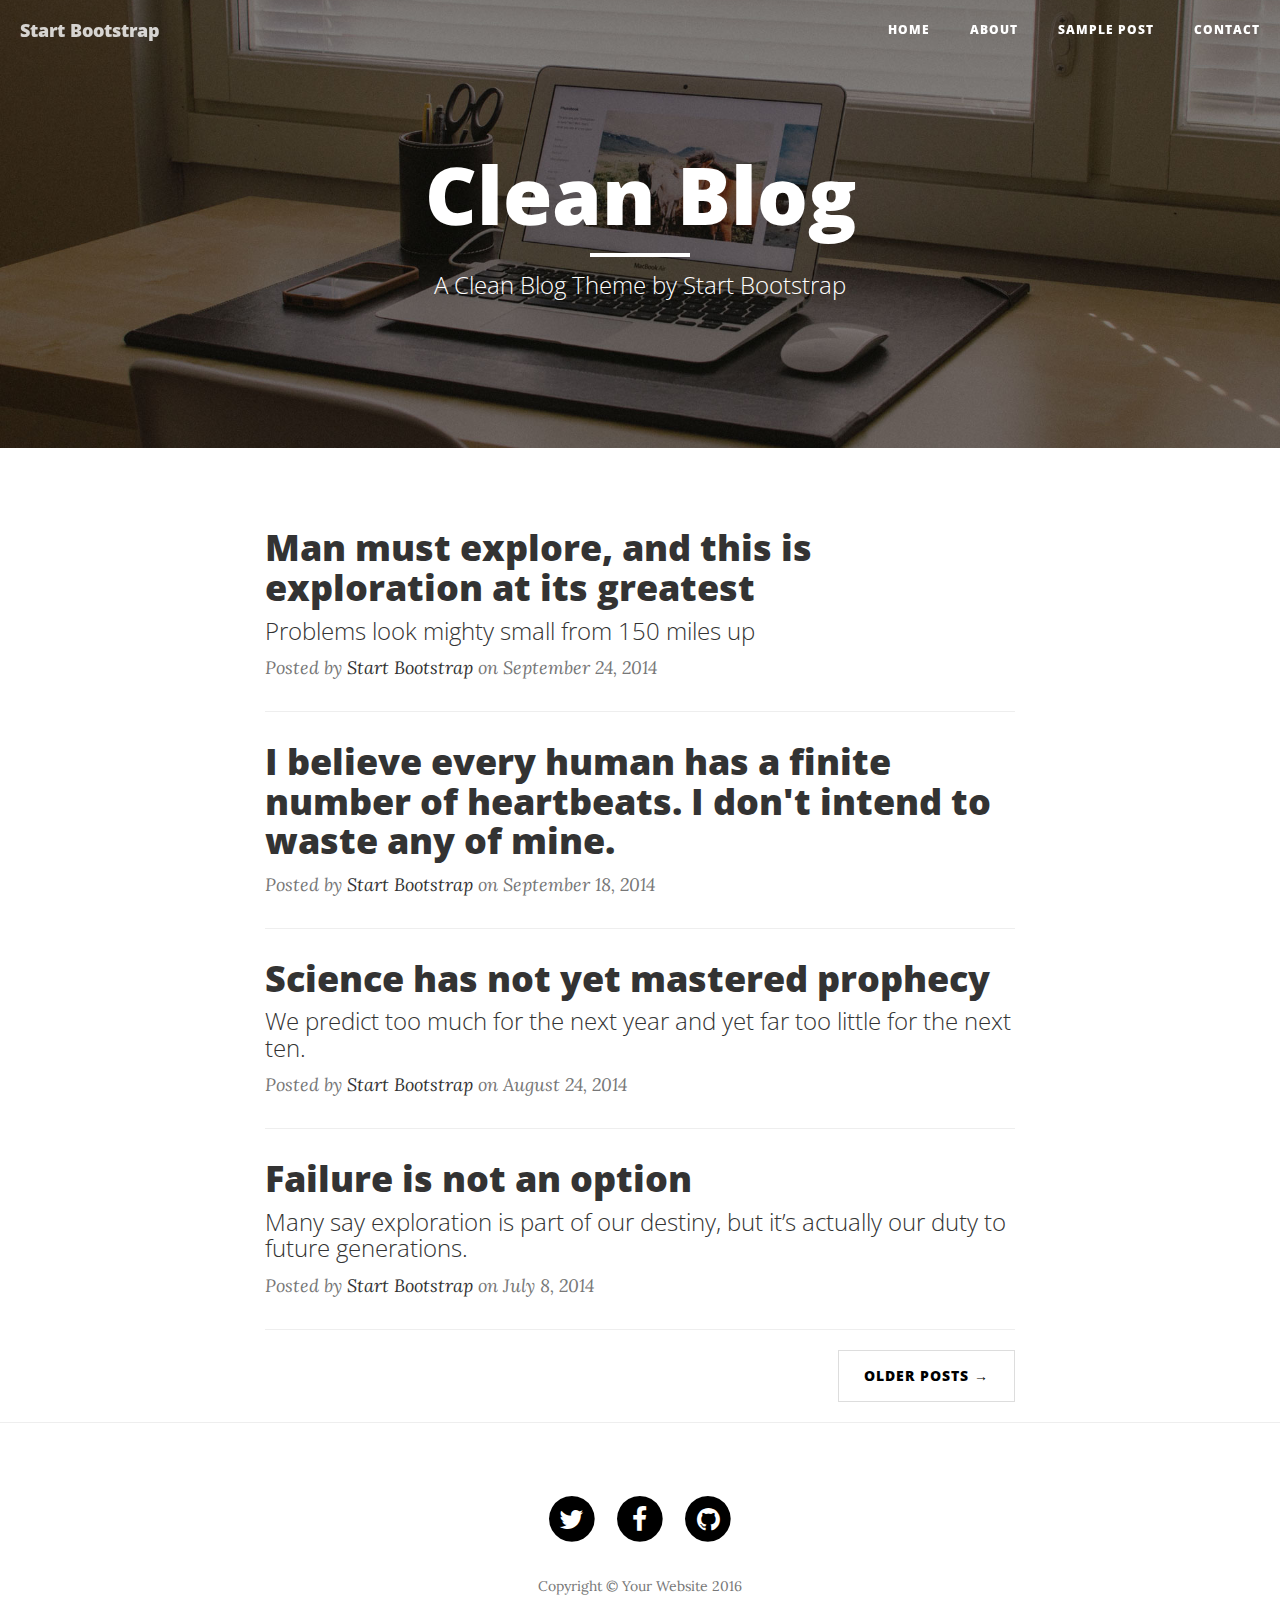
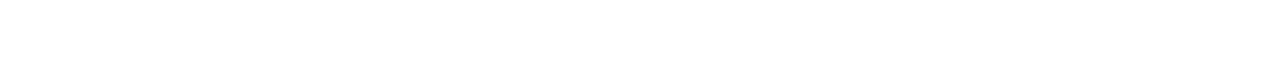
<file: blogg/index.html>
<!DOCTYPE html>
<html lang="en">

<head>

    <meta charset="utf-8">
    <meta http-equiv="X-UA-Compatible" content="IE=edge">
    <meta name="viewport" content="width=device-width, initial-scale=1">
    <meta name="description" content="">
    <meta name="author" content="">

    <title>Clean Blog</title>

    <!-- Bootstrap Core CSS -->
    <link href="vendor/bootstrap/css/bootstrap.min.css" rel="stylesheet">

    <!-- Theme CSS -->
    <link href="css/clean-blog.min.css" rel="stylesheet">

    <!-- Custom Fonts -->
    <link href="vendor/font-awesome/css/font-awesome.min.css" rel="stylesheet" type="text/css">
    <link href='http://fonts.googleapis.com/css?family=Lora:400,700,400italic,700italic' rel='stylesheet' type='text/css'>
    <link href='http://fonts.googleapis.com/css?family=Open+Sans:300italic,400italic,600italic,700italic,800italic,400,300,600,700,800' rel='stylesheet' type='text/css'>

    <!-- HTML5 Shim and Respond.js IE8 support of HTML5 elements and media queries -->
    <!-- WARNING: Respond.js doesn't work if you view the page via file:// -->
    <!--[if lt IE 9]>
        <script src="https://oss.maxcdn.com/libs/html5shiv/3.7.0/html5shiv.js"></script>
        <script src="https://oss.maxcdn.com/libs/respond.js/1.4.2/respond.min.js"></script>
    <![endif]-->

</head>

<body>

    <!-- Navigation -->
    <nav class="navbar navbar-default navbar-custom navbar-fixed-top">
        <div class="container-fluid">
            <!-- Brand and toggle get grouped for better mobile display -->
            <div class="navbar-header page-scroll">
                <button type="button" class="navbar-toggle" data-toggle="collapse" data-target="#bs-example-navbar-collapse-1">
                    <span class="sr-only">Toggle navigation</span>
                    Menu <i class="fa fa-bars"></i>
                </button>
                <a class="navbar-brand" href="index.html">Start Bootstrap</a>
            </div>

            <!-- Collect the nav links, forms, and other content for toggling -->
            <div class="collapse navbar-collapse" id="bs-example-navbar-collapse-1">
                <ul class="nav navbar-nav navbar-right">
                    <li>
                        <a href="index.html">Home</a>
                    </li>
                    <li>
                        <a href="about.html">About</a>
                    </li>
                    <li>
                        <a href="post.html">Sample Post</a>
                    </li>
                    <li>
                        <a href="contact.html">Contact</a>
                    </li>
                </ul>
            </div>
            <!-- /.navbar-collapse -->
        </div>
        <!-- /.container -->
    </nav>

    <!-- Page Header -->
    <!-- Set your background image for this header on the line below. -->
    <header class="intro-header" style="background-image: url('img/home-bg.jpg')">
        <div class="container">
            <div class="row">
                <div class="col-lg-8 col-lg-offset-2 col-md-10 col-md-offset-1">
                    <div class="site-heading">
                        <h1>Clean Blog</h1>
                        <hr class="small">
                        <span class="subheading">A Clean Blog Theme by Start Bootstrap</span>
                    </div>
                </div>
            </div>
        </div>
    </header>

    <!-- Main Content -->
    <div class="container">
        <div class="row">
            <div class="col-lg-8 col-lg-offset-2 col-md-10 col-md-offset-1">
                <div class="post-preview">
                    <a href="post.html">
                        <h2 class="post-title">
                            Man must explore, and this is exploration at its greatest
                        </h2>
                        <h3 class="post-subtitle">
                            Problems look mighty small from 150 miles up
                        </h3>
                    </a>
                    <p class="post-meta">Posted by <a href="#">Start Bootstrap</a> on September 24, 2014</p>
                </div>
                <hr>
                <div class="post-preview">
                    <a href="post.html">
                        <h2 class="post-title">
                            I believe every human has a finite number of heartbeats. I don't intend to waste any of mine.
                        </h2>
                    </a>
                    <p class="post-meta">Posted by <a href="#">Start Bootstrap</a> on September 18, 2014</p>
                </div>
                <hr>
                <div class="post-preview">
                    <a href="post.html">
                        <h2 class="post-title">
                            Science has not yet mastered prophecy
                        </h2>
                        <h3 class="post-subtitle">
                            We predict too much for the next year and yet far too little for the next ten.
                        </h3>
                    </a>
                    <p class="post-meta">Posted by <a href="#">Start Bootstrap</a> on August 24, 2014</p>
                </div>
                <hr>
                <div class="post-preview">
                    <a href="post.html">
                        <h2 class="post-title">
                            Failure is not an option
                        </h2>
                        <h3 class="post-subtitle">
                            Many say exploration is part of our destiny, but it’s actually our duty to future generations.
                        </h3>
                    </a>
                    <p class="post-meta">Posted by <a href="#">Start Bootstrap</a> on July 8, 2014</p>
                </div>
                <hr>
                <!-- Pager -->
                <ul class="pager">
                    <li class="next">
                        <a href="#">Older Posts &rarr;</a>
                    </li>
                </ul>
            </div>
        </div>
    </div>

    <hr>

    <!-- Footer -->
    <footer>
        <div class="container">
            <div class="row">
                <div class="col-lg-8 col-lg-offset-2 col-md-10 col-md-offset-1">
                    <ul class="list-inline text-center">
                        <li>
                            <a href="#">
                                <span class="fa-stack fa-lg">
                                    <i class="fa fa-circle fa-stack-2x"></i>
                                    <i class="fa fa-twitter fa-stack-1x fa-inverse"></i>
                                </span>
                            </a>
                        </li>
                        <li>
                            <a href="#">
                                <span class="fa-stack fa-lg">
                                    <i class="fa fa-circle fa-stack-2x"></i>
                                    <i class="fa fa-facebook fa-stack-1x fa-inverse"></i>
                                </span>
                            </a>
                        </li>
                        <li>
                            <a href="#">
                                <span class="fa-stack fa-lg">
                                    <i class="fa fa-circle fa-stack-2x"></i>
                                    <i class="fa fa-github fa-stack-1x fa-inverse"></i>
                                </span>
                            </a>
                        </li>
                    </ul>
                    <p class="copyright text-muted">Copyright &copy; Your Website 2016</p>
                </div>
            </div>
        </div>
    </footer>

    <!-- jQuery -->
    <script src="vendor/jquery/jquery.min.js"></script>

    <!-- Bootstrap Core JavaScript -->
    <script src="vendor/bootstrap/js/bootstrap.min.js"></script>

    <!-- Contact Form JavaScript -->
    <script src="js/jqBootstrapValidation.js"></script>
    <script src="js/contact_me.js"></script>

    <!-- Theme JavaScript -->
    <script src="js/clean-blog.min.js"></script>

</body>

</html>
</file>
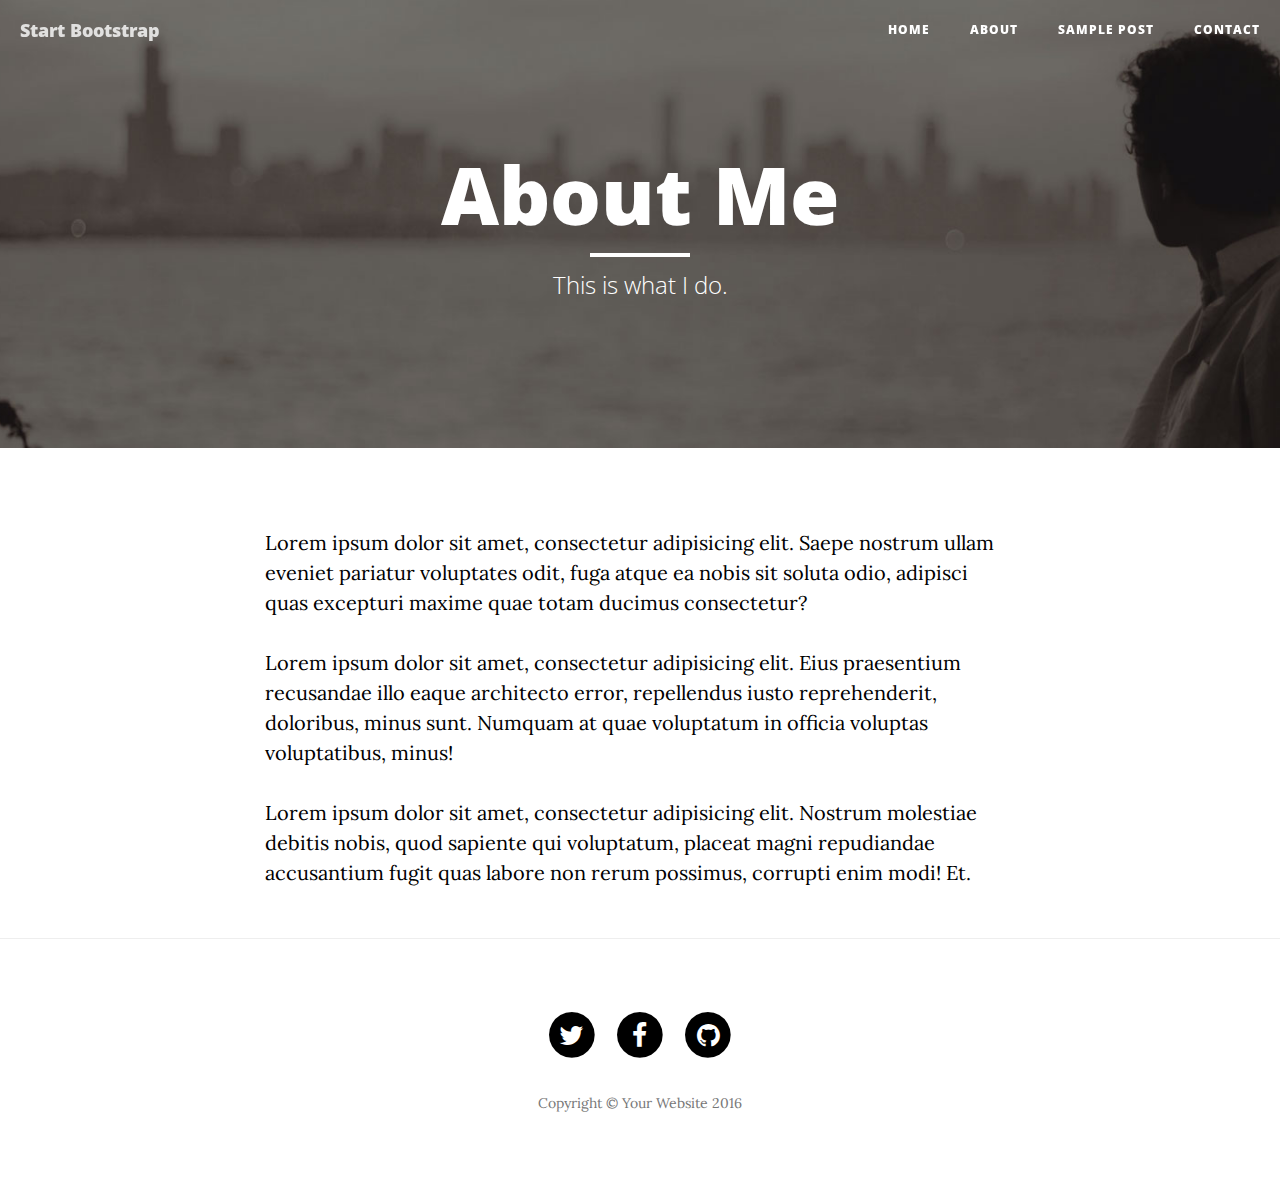
<file: blogg/about.html>
<!DOCTYPE html>
<html lang="en">

<head>

    <meta charset="utf-8">
    <meta http-equiv="X-UA-Compatible" content="IE=edge">
    <meta name="viewport" content="width=device-width, initial-scale=1">
    <meta name="description" content="">
    <meta name="author" content="">

    <title>Clean Blog - About</title>

    <!-- Bootstrap Core CSS -->
    <link href="vendor/bootstrap/css/bootstrap.min.css" rel="stylesheet">

    <!-- Theme CSS -->
    <link href="css/clean-blog.min.css" rel="stylesheet">

    <!-- Custom Fonts -->
    <link href="vendor/font-awesome/css/font-awesome.min.css" rel="stylesheet" type="text/css">
    <link href='http://fonts.googleapis.com/css?family=Lora:400,700,400italic,700italic' rel='stylesheet' type='text/css'>
    <link href='http://fonts.googleapis.com/css?family=Open+Sans:300italic,400italic,600italic,700italic,800italic,400,300,600,700,800' rel='stylesheet' type='text/css'>

    <!-- HTML5 Shim and Respond.js IE8 support of HTML5 elements and media queries -->
    <!-- WARNING: Respond.js doesn't work if you view the page via file:// -->
    <!--[if lt IE 9]>
        <script src="https://oss.maxcdn.com/libs/html5shiv/3.7.0/html5shiv.js"></script>
        <script src="https://oss.maxcdn.com/libs/respond.js/1.4.2/respond.min.js"></script>
    <![endif]-->

</head>

<body>

    <!-- Navigation -->
    <nav class="navbar navbar-default navbar-custom navbar-fixed-top">
        <div class="container-fluid">
            <!-- Brand and toggle get grouped for better mobile display -->
            <div class="navbar-header page-scroll">
                <button type="button" class="navbar-toggle" data-toggle="collapse" data-target="#bs-example-navbar-collapse-1">
                    <span class="sr-only">Toggle navigation</span>
                    Menu <i class="fa fa-bars"></i>
                </button>
                <a class="navbar-brand" href="index.html">Start Bootstrap</a>
            </div>

            <!-- Collect the nav links, forms, and other content for toggling -->
            <div class="collapse navbar-collapse" id="bs-example-navbar-collapse-1">
                <ul class="nav navbar-nav navbar-right">
                    <li>
                        <a href="index.html">Home</a>
                    </li>
                    <li>
                        <a href="about.html">About</a>
                    </li>
                    <li>
                        <a href="post.html">Sample Post</a>
                    </li>
                    <li>
                        <a href="contact.html">Contact</a>
                    </li>
                </ul>
            </div>
            <!-- /.navbar-collapse -->
        </div>
        <!-- /.container -->
    </nav>

    <!-- Page Header -->
    <!-- Set your background image for this header on the line below. -->
    <header class="intro-header" style="background-image: url('img/about-bg.jpg')">
        <div class="container">
            <div class="row">
                <div class="col-lg-8 col-lg-offset-2 col-md-10 col-md-offset-1">
                    <div class="page-heading">
                        <h1>About Me</h1>
                        <hr class="small">
                        <span class="subheading">This is what I do.</span>
                    </div>
                </div>
            </div>
        </div>
    </header>

    <!-- Main Content -->
    <div class="container">
        <div class="row">
            <div class="col-lg-8 col-lg-offset-2 col-md-10 col-md-offset-1">
                <p>Lorem ipsum dolor sit amet, consectetur adipisicing elit. Saepe nostrum ullam eveniet pariatur voluptates odit, fuga atque ea nobis sit soluta odio, adipisci quas excepturi maxime quae totam ducimus consectetur?</p>
                <p>Lorem ipsum dolor sit amet, consectetur adipisicing elit. Eius praesentium recusandae illo eaque architecto error, repellendus iusto reprehenderit, doloribus, minus sunt. Numquam at quae voluptatum in officia voluptas voluptatibus, minus!</p>
                <p>Lorem ipsum dolor sit amet, consectetur adipisicing elit. Nostrum molestiae debitis nobis, quod sapiente qui voluptatum, placeat magni repudiandae accusantium fugit quas labore non rerum possimus, corrupti enim modi! Et.</p>
            </div>
        </div>
    </div>

    <hr>

    <!-- Footer -->
    <footer>
        <div class="container">
            <div class="row">
                <div class="col-lg-8 col-lg-offset-2 col-md-10 col-md-offset-1">
                    <ul class="list-inline text-center">
                        <li>
                            <a href="#">
                                <span class="fa-stack fa-lg">
                                    <i class="fa fa-circle fa-stack-2x"></i>
                                    <i class="fa fa-twitter fa-stack-1x fa-inverse"></i>
                                </span>
                            </a>
                        </li>
                        <li>
                            <a href="#">
                                <span class="fa-stack fa-lg">
                                    <i class="fa fa-circle fa-stack-2x"></i>
                                    <i class="fa fa-facebook fa-stack-1x fa-inverse"></i>
                                </span>
                            </a>
                        </li>
                        <li>
                            <a href="#">
                                <span class="fa-stack fa-lg">
                                    <i class="fa fa-circle fa-stack-2x"></i>
                                    <i class="fa fa-github fa-stack-1x fa-inverse"></i>
                                </span>
                            </a>
                        </li>
                    </ul>
                    <p class="copyright text-muted">Copyright &copy; Your Website 2016</p>
                </div>
            </div>
        </div>
    </footer>

    <!-- jQuery -->
    <script src="vendor/jquery/jquery.min.js"></script>

    <!-- Bootstrap Core JavaScript -->
    <script src="vendor/bootstrap/js/bootstrap.min.js"></script>

    <!-- Contact Form JavaScript -->
    <script src="js/jqBootstrapValidation.js"></script>
    <script src="js/contact_me.js"></script>

    <!-- Theme JavaScript -->
    <script src="js/clean-blog.min.js"></script>

</body>

</html>
</file>
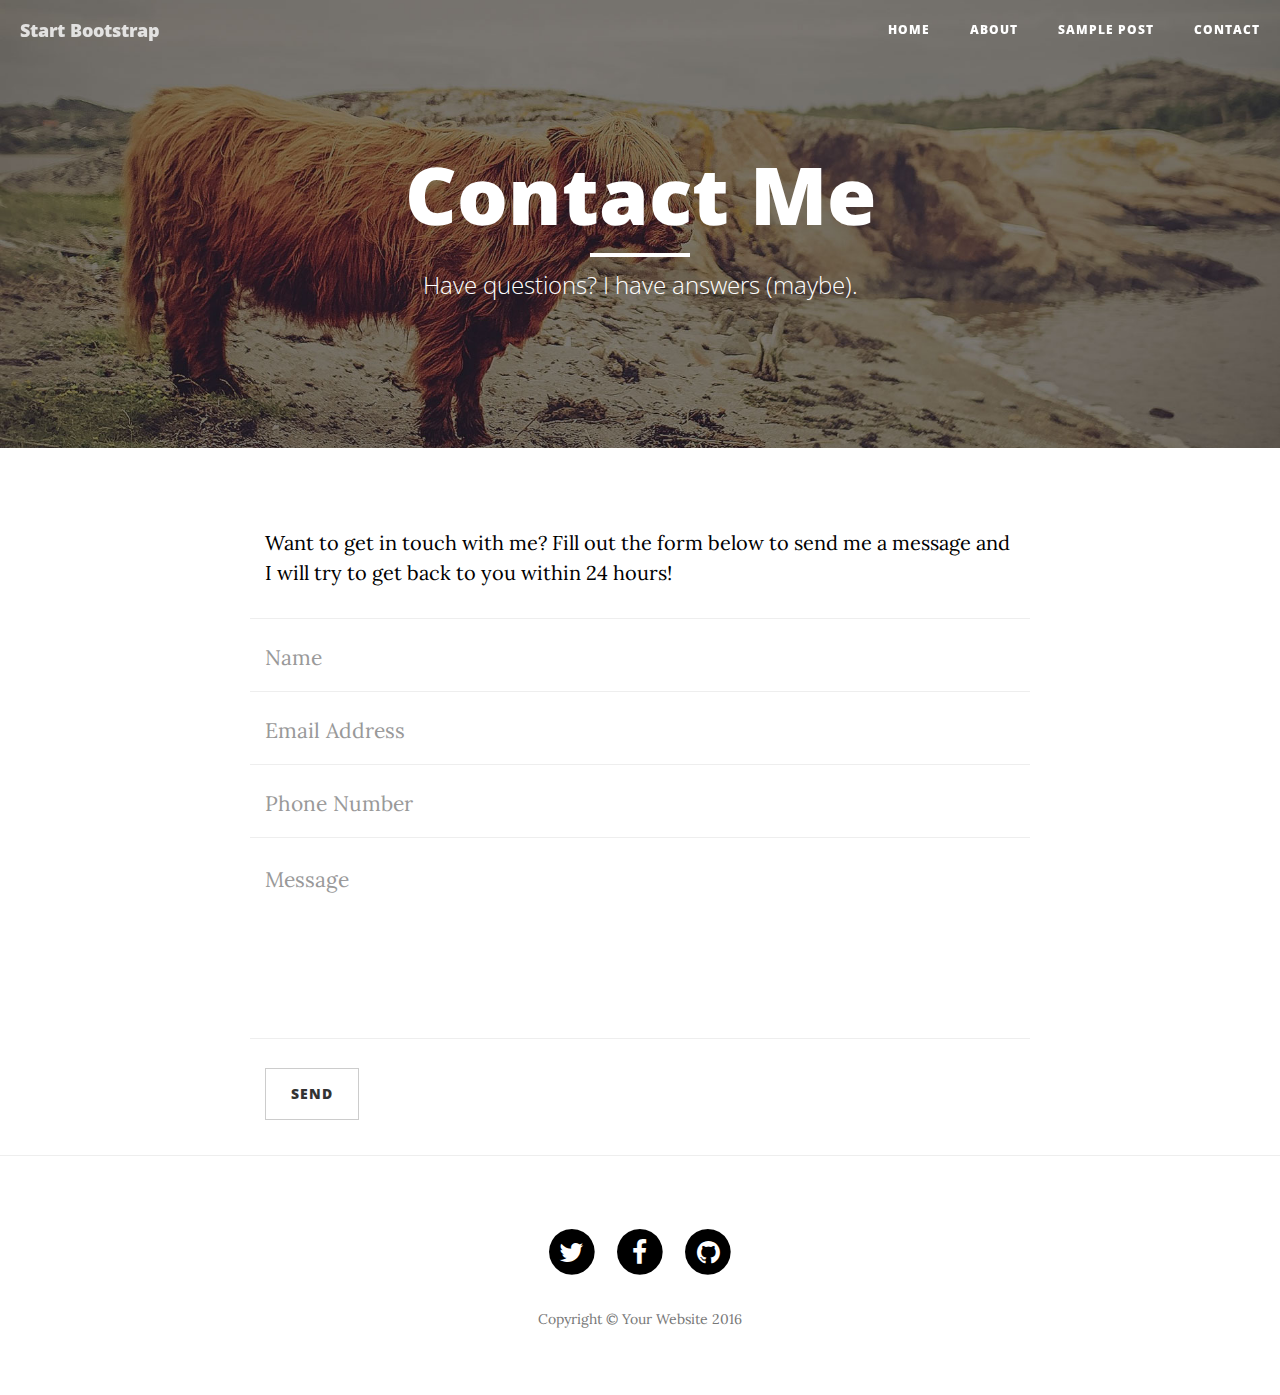
<file: blogg/contact.html>
<!DOCTYPE html>
<html lang="en">

<head>

    <meta charset="utf-8">
    <meta http-equiv="X-UA-Compatible" content="IE=edge">
    <meta name="viewport" content="width=device-width, initial-scale=1">
    <meta name="description" content="">
    <meta name="author" content="">

    <title>Clean Blog - Contact</title>

    <!-- Bootstrap Core CSS -->
    <link href="vendor/bootstrap/css/bootstrap.min.css" rel="stylesheet">

    <!-- Theme CSS -->
    <link href="css/clean-blog.min.css" rel="stylesheet">

    <!-- Custom Fonts -->
    <link href="vendor/font-awesome/css/font-awesome.min.css" rel="stylesheet" type="text/css">
    <link href='http://fonts.googleapis.com/css?family=Lora:400,700,400italic,700italic' rel='stylesheet' type='text/css'>
    <link href='http://fonts.googleapis.com/css?family=Open+Sans:300italic,400italic,600italic,700italic,800italic,400,300,600,700,800' rel='stylesheet' type='text/css'>

    <!-- HTML5 Shim and Respond.js IE8 support of HTML5 elements and media queries -->
    <!-- WARNING: Respond.js doesn't work if you view the page via file:// -->
    <!--[if lt IE 9]>
        <script src="https://oss.maxcdn.com/libs/html5shiv/3.7.0/html5shiv.js"></script>
        <script src="https://oss.maxcdn.com/libs/respond.js/1.4.2/respond.min.js"></script>
    <![endif]-->

</head>

<body>

    <!-- Navigation -->
    <nav class="navbar navbar-default navbar-custom navbar-fixed-top">
        <div class="container-fluid">
            <!-- Brand and toggle get grouped for better mobile display -->
            <div class="navbar-header page-scroll">
                <button type="button" class="navbar-toggle" data-toggle="collapse" data-target="#bs-example-navbar-collapse-1">
                    <span class="sr-only">Toggle navigation</span>
                    Menu <i class="fa fa-bars"></i>
                </button>
                <a class="navbar-brand" href="index.html">Start Bootstrap</a>
            </div>

            <!-- Collect the nav links, forms, and other content for toggling -->
            <div class="collapse navbar-collapse" id="bs-example-navbar-collapse-1">
                <ul class="nav navbar-nav navbar-right">
                    <li>
                        <a href="index.html">Home</a>
                    </li>
                    <li>
                        <a href="about.html">About</a>
                    </li>
                    <li>
                        <a href="post.html">Sample Post</a>
                    </li>
                    <li>
                        <a href="contact.html">Contact</a>
                    </li>
                </ul>
            </div>
            <!-- /.navbar-collapse -->
        </div>
        <!-- /.container -->
    </nav>

    <!-- Page Header -->
    <!-- Set your background image for this header on the line below. -->
    <header class="intro-header" style="background-image: url('img/contact-bg.jpg')">
        <div class="container">
            <div class="row">
                <div class="col-lg-8 col-lg-offset-2 col-md-10 col-md-offset-1">
                    <div class="page-heading">
                        <h1>Contact Me</h1>
                        <hr class="small">
                        <span class="subheading">Have questions? I have answers (maybe).</span>
                    </div>
                </div>
            </div>
        </div>
    </header>

    <!-- Main Content -->
    <div class="container">
        <div class="row">
            <div class="col-lg-8 col-lg-offset-2 col-md-10 col-md-offset-1">
                <p>Want to get in touch with me? Fill out the form below to send me a message and I will try to get back to you within 24 hours!</p>
                <!-- Contact Form - Enter your email address on line 19 of the mail/contact_me.php file to make this form work. -->
                <!-- WARNING: Some web hosts do not allow emails to be sent through forms to common mail hosts like Gmail or Yahoo. It's recommended that you use a private domain email address! -->
                <!-- NOTE: To use the contact form, your site must be on a live web host with PHP! The form will not work locally! -->
                <form name="sentMessage" id="contactForm" novalidate>
                    <div class="row control-group">
                        <div class="form-group col-xs-12 floating-label-form-group controls">
                            <label>Name</label>
                            <input type="text" class="form-control" placeholder="Name" id="name" required data-validation-required-message="Please enter your name.">
                            <p class="help-block text-danger"></p>
                        </div>
                    </div>
                    <div class="row control-group">
                        <div class="form-group col-xs-12 floating-label-form-group controls">
                            <label>Email Address</label>
                            <input type="email" class="form-control" placeholder="Email Address" id="email" required data-validation-required-message="Please enter your email address.">
                            <p class="help-block text-danger"></p>
                        </div>
                    </div>
                    <div class="row control-group">
                        <div class="form-group col-xs-12 floating-label-form-group controls">
                            <label>Phone Number</label>
                            <input type="tel" class="form-control" placeholder="Phone Number" id="phone" required data-validation-required-message="Please enter your phone number.">
                            <p class="help-block text-danger"></p>
                        </div>
                    </div>
                    <div class="row control-group">
                        <div class="form-group col-xs-12 floating-label-form-group controls">
                            <label>Message</label>
                            <textarea rows="5" class="form-control" placeholder="Message" id="message" required data-validation-required-message="Please enter a message."></textarea>
                            <p class="help-block text-danger"></p>
                        </div>
                    </div>
                    <br>
                    <div id="success"></div>
                    <div class="row">
                        <div class="form-group col-xs-12">
                            <button type="submit" class="btn btn-default">Send</button>
                        </div>
                    </div>
                </form>
            </div>
        </div>
    </div>

    <hr>

    <!-- Footer -->
    <footer>
        <div class="container">
            <div class="row">
                <div class="col-lg-8 col-lg-offset-2 col-md-10 col-md-offset-1">
                    <ul class="list-inline text-center">
                        <li>
                            <a href="#">
                                <span class="fa-stack fa-lg">
                                    <i class="fa fa-circle fa-stack-2x"></i>
                                    <i class="fa fa-twitter fa-stack-1x fa-inverse"></i>
                                </span>
                            </a>
                        </li>
                        <li>
                            <a href="#">
                                <span class="fa-stack fa-lg">
                                    <i class="fa fa-circle fa-stack-2x"></i>
                                    <i class="fa fa-facebook fa-stack-1x fa-inverse"></i>
                                </span>
                            </a>
                        </li>
                        <li>
                            <a href="#">
                                <span class="fa-stack fa-lg">
                                    <i class="fa fa-circle fa-stack-2x"></i>
                                    <i class="fa fa-github fa-stack-1x fa-inverse"></i>
                                </span>
                            </a>
                        </li>
                    </ul>
                    <p class="copyright text-muted">Copyright &copy; Your Website 2016</p>
                </div>
            </div>
        </div>
    </footer>

    <!-- jQuery -->
    <script src="vendor/jquery/jquery.min.js"></script>

    <!-- Bootstrap Core JavaScript -->
    <script src="vendor/bootstrap/js/bootstrap.min.js"></script>

    <!-- Contact Form JavaScript -->
    <script src="js/jqBootstrapValidation.js"></script>
    <script src="js/contact_me.js"></script>

    <!-- Theme JavaScript -->
    <script src="js/clean-blog.min.js"></script>

</body>

</html>
</file>
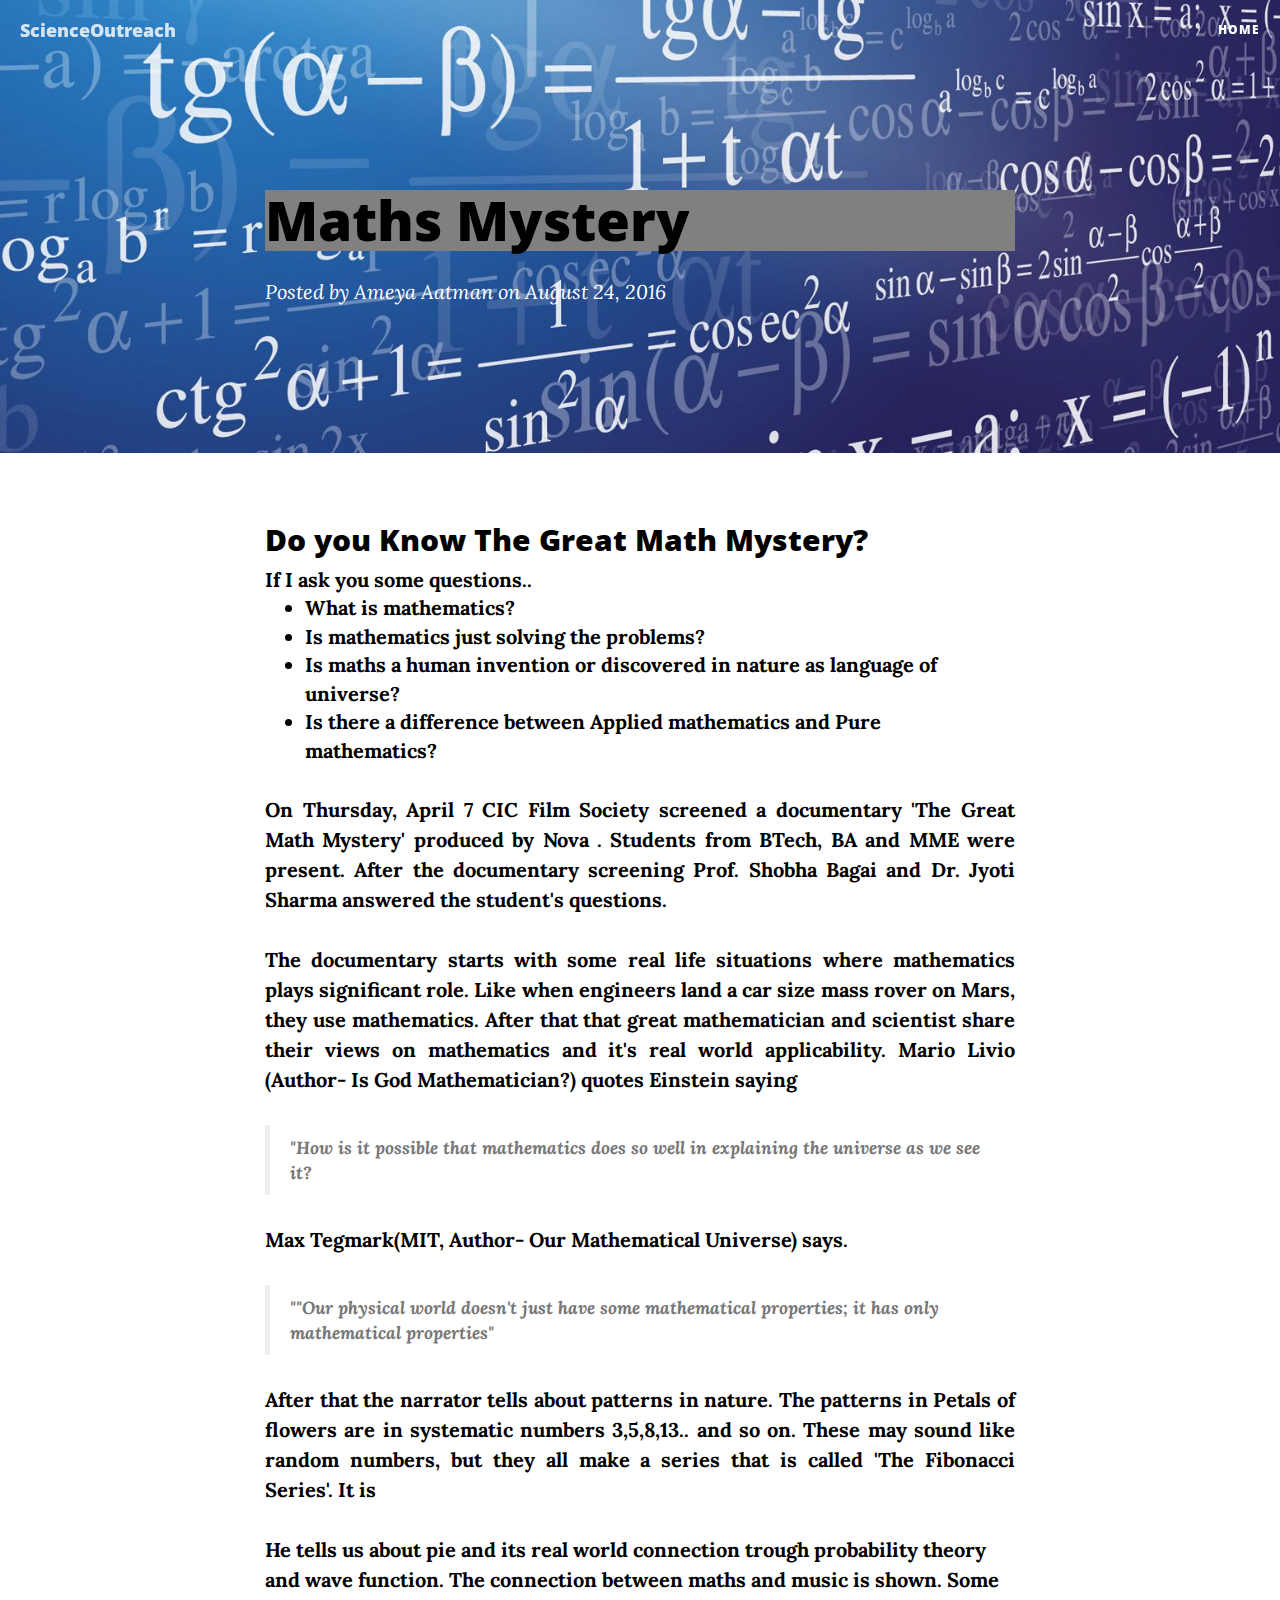
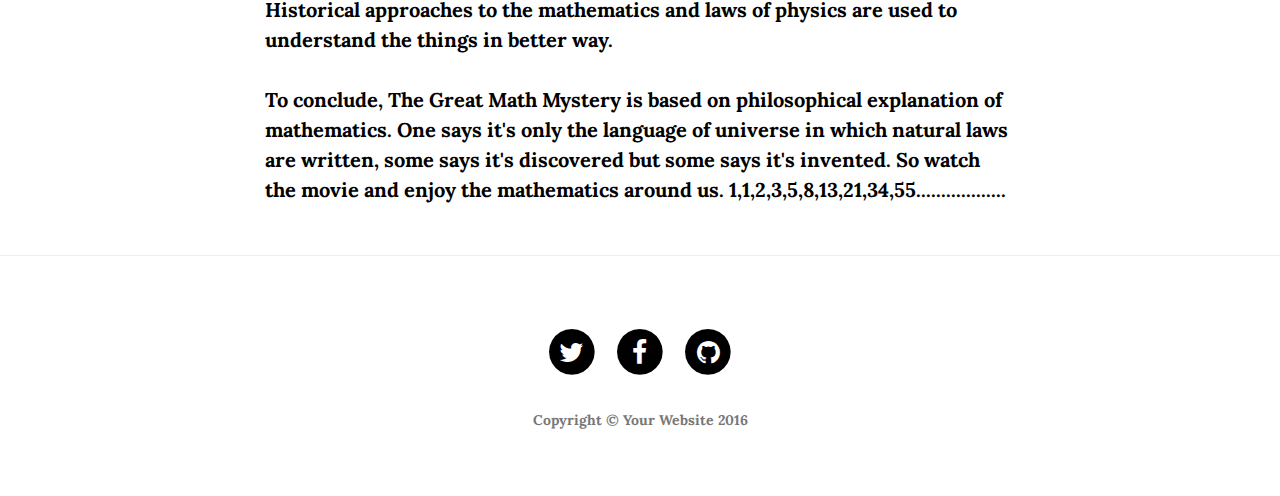
<file: blogg/post.html>
<!DOCTYPE html>
<html lang="en">

<head>

    <meta charset="utf-8">
    <meta http-equiv="X-UA-Compatible" content="IE=edge">
    <meta name="viewport" content="width=device-width, initial-scale=1">
    <meta name="description" content="">
    <meta name="author" content="">

    <title>ScienceOutreach</title>

    <!-- Bootstrap Core CSS -->
    <link href="vendor/bootstrap/css/bootstrap.min.css" rel="stylesheet">

    <!-- Theme CSS -->
    <link href="css/clean-blog.min.css" rel="stylesheet">

    <!-- Custom Fonts -->
    <link href="vendor/font-awesome/css/font-awesome.min.css" rel="stylesheet" type="text/css">
    <link href='http://fonts.googleapis.com/css?family=Lora:400,700,400italic,700italic' rel='stylesheet' type='text/css'>
    <link href='http://fonts.googleapis.com/css?family=Open+Sans:300italic,400italic,600italic,700italic,800italic,400,300,600,700,800' rel='stylesheet' type='text/css'>

    <!-- HTML5 Shim and Respond.js IE8 support of HTML5 elements and media queries -->
    <!-- WARNING: Respond.js doesn't work if you view the page via file:// -->
    <!--[if lt IE 9]>
        <script src="https://oss.maxcdn.com/libs/html5shiv/3.7.0/html5shiv.js"></script>
        <script src="https://oss.maxcdn.com/libs/respond.js/1.4.2/respond.min.js"></script>
    <![endif]-->

</head>

<body>

    <!-- Navigation -->
    <nav class="navbar navbar-default navbar-custom navbar-fixed-top">
        <div class="container-fluid">
            <!-- Brand and toggle get grouped for better mobile display -->
            <div class="navbar-header page-scroll">
                <button type="button" class="navbar-toggle" data-toggle="collapse" data-target="#bs-example-navbar-collapse-1">
                    <span class="sr-only">Toggle navigation</span>
                    Menu <i class="fa fa-bars"></i>
                </button>
                <a class="navbar-brand" href="index.html">ScienceOutreach</a>
            </div>

            <!-- Collect the nav links, forms, and other content for toggling -->
            <div class="collapse navbar-collapse" id="bs-example-navbar-collapse-1">
                <ul class="nav navbar-nav navbar-right">
                    <li>
                        <a href="../index.html">Home</a>
                    </li>
                    
                </ul>
            </div>
            <!-- /.navbar-collapse -->
        </div>
        <!-- /.container -->
    </nav>

    <!-- Page Header -->
    <!-- Set your background image for this header on the line below. -->
    <header class="intro-header" style="background-image: url('img/maths.jpg')">
        <div class="container">
            <div class="row">
                <div class="col-lg-8 col-lg-offset-2 col-md-10 col-md-offset-1">
                    <div class="post-heading" ;>
                     <h1 style="
                             color: black;
                             font-weight:30px;
                             opacity:1;
*/                           border: 2px solid #949781;
                             background-color:grey;
                             margin-top: 40px;
/*                             padding:50px; 
*/*/                             ";>Maths Mystery <h2 class="subheading"></h2>

                        <span class="meta">Posted by <a href="#">Ameya Aatman</a> on August 24, 2016</span> </h1>

                        
                    </div>
                </div>
            </div>
        </div>
    </header>

    <!-- Post Content -->
    <article>
        <div class="container">
            <div class="row">
                <div class="col-lg-8 col-lg-offset-2 col-md-10 col-md-offset-1">
                   <h2>Do you Know The Great Math Mystery?</h2>

<b>If I ask you some questions..

<ul>
<li>What is mathematics?</li>
<li>Is mathematics just solving the problems?</li>
<li>Is maths a human invention or discovered in nature as language of universe?</li>
<li>Is there a difference between Applied mathematics and Pure mathematics?</li>
</ul>


                    <p style="text-align: justify;text-justify: inter-word;">On Thursday, April 7 CIC Film Society screened a documentary  'The Great Math Mystery' produced by Nova . Students from BTech, BA and MME were present. After the documentary screening Prof. Shobha Bagai and Dr. Jyoti Sharma answered the student's questions.</p>

             <p style="text-align: justify;text-justify: inter-word;"> The documentary starts with some real life situations where mathematics plays significant role. Like when engineers land a car size mass rover on Mars, they use mathematics. After that that great mathematician and scientist share their views on mathematics and it's real world applicability.
Mario Livio (Author- Is God Mathematician?) quotes Einstein saying</p><blockquote>"How is it possible that mathematics does so well in explaining the universe as we see it?</blockquote>

<p style="text-align: justify;text-justify: inter-word;">Max Tegmark(MIT, Author- Our Mathematical Universe) says.</p><blockquote>""Our physical world doesn't just have some mathematical properties; it has only mathematical properties"</blockquote>

<p style="text-align: justify;text-justify: inter-word;">After that the narrator tells about patterns in nature. The patterns in Petals of flowers are in systematic numbers 3,5,8,13.. and so on. These may sound like random numbers, but they all make a series that is called 'The Fibonacci Series'. It is

                 <p>He tells us about pie and its real world connection trough probability theory and wave function. The connection between maths and music is shown. Some Historical approaches to the mathematics and laws of physics are used to understand the things in better way.</p>

<p>To conclude, The Great Math Mystery is based on  philosophical explanation of mathematics. One says it's only the language of universe in which natural laws are written, some says it's discovered but some says it's invented. So watch the movie and enjoy the mathematics around us.                                        1,1,2,3,5,8,13,21,34,55..................</p>
 </div>
            </div>
        </div>
    </article>

    <hr>

    <!-- Footer -->
    <footer>
        <div class="container">
            <div class="row">
                <div class="col-lg-8 col-lg-offset-2 col-md-10 col-md-offset-1">
                    <ul class="list-inline text-center">
                        <li>
                            <a href="#">
                                <span class="fa-stack fa-lg">
                                    <i class="fa fa-circle fa-stack-2x"></i>
                                    <i class="fa fa-twitter fa-stack-1x fa-inverse"></i>
                                </span>
                            </a>
                        </li>
                        <li>
                            <a href="#">
                                <span class="fa-stack fa-lg">
                                    <i class="fa fa-circle fa-stack-2x"></i>
                                    <i class="fa fa-facebook fa-stack-1x fa-inverse"></i>
                                </span>
                            </a>
                        </li>
                        <li>
                            <a href="#">
                                <span class="fa-stack fa-lg">
                                    <i class="fa fa-circle fa-stack-2x"></i>
                                    <i class="fa fa-github fa-stack-1x fa-inverse"></i>
                                </span>
                            </a>
                        </li>
                    </ul>
                    <p class="copyright text-muted">Copyright &copy; Your Website 2016</p>
                </div>
            </div>
        </div>
    </footer>

    <!-- jQuery -->
    <script src="vendor/jquery/jquery.min.js"></script>

    <!-- Bootstrap Core JavaScript -->
    <script src="vendor/bootstrap/js/bootstrap.min.js"></script>

    <!-- Contact Form JavaScript -->
    <script src="js/jqBootstrapValidation.js"></script>
    <script src="js/contact_me.js"></script>

    <!-- Theme JavaScript -->
    <script src="js/clean-blog.min.js"></script>

</body>

</html>
</file>
<file: blogg/css/clean-blog.min.css>
/*!
 * Start Bootstrap - Clean Blog v1.1.0 (http://startbootstrap.com/template-overviews/clean-blog)
 * Copyright 2013-2016 Start Bootstrap
 * Licensed under MIT (https://github.com/BlackrockDigital/startbootstrap/blob/gh-pages/LICENSE)
 */a,body{color:black}.navbar-custom .nav li a,.navbar-custom .navbar-brand,h1,h2,h3,h4,h5,h6{font-weight:800}.caption,.intro-header .page-heading,.intro-header .site-heading,footer .copyright{text-align:center}body{font-family:Lora,'Times New Roman',serif;font-size:20px;-webkit-tap-highlight-color:#0085A1}.intro-header .page-heading .subheading,.intro-header .post-heading .subheading,.intro-header .site-heading .subheading,.navbar-custom,h1,h2,h3,h4,h5,h6{font-family:'Open Sans','Helvetica Neue',Helvetica,Arial,sans-serif}p{line-height:1.5;margin:30px 0}p a{text-decoration:underline}a:focus,a:hover{color:#0085A1}a img:focus,a img:hover{cursor:zoom-in}blockquote{color:#777;font-style:italic}hr.small{max-width:100px;margin:15px auto;border-width:4px;border-color:#fff}.navbar-custom{position:absolute;top:0;left:0;width:100%;z-index:3}.navbar-custom .navbar-header .navbar-toggle{color:#777;font-weight:800;text-transform:uppercase;font-size:12px}.navbar-custom .nav li a{text-transform:uppercase;font-size:12px;letter-spacing:1px}@media only screen and (min-width:768px){.navbar-custom{background:0 0;border-bottom:1px solid transparent}.navbar-custom .navbar-brand{color:#fff;padding:20px}.navbar-custom .navbar-brand:focus,.navbar-custom .navbar-brand:hover{color:rgba(255,255,255,.8)}.navbar-custom .nav li a{color:#fff;padding:20px}.navbar-custom .nav li a:focus,.navbar-custom .nav li a:hover{color:rgba(255,255,255,.8)}}@media only screen and (min-width:1170px){.navbar-custom{-webkit-transition:background-color .3s;-moz-transition:background-color .3s;transition:background-color .3s;-webkit-transform:translate3d(0,0,0);-moz-transform:translate3d(0,0,0);-ms-transform:translate3d(0,0,0);-o-transform:translate3d(0,0,0);transform:translate3d(0,0,0);-webkit-backface-visibility:hidden;backface-visibility:hidden}.navbar-custom.is-fixed{position:fixed;top:-61px;background-color:rgba(255,255,255,.9);border-bottom:1px solid #f2f2f2;-webkit-transition:-webkit-transform .3s;-moz-transition:-moz-transform .3s;transition:transform .3s}.navbar-custom.is-fixed .navbar-brand{color:#333}.navbar-custom.is-fixed .navbar-brand:focus,.navbar-custom.is-fixed .navbar-brand:hover{color:#0085A1}.navbar-custom.is-fixed .nav li a{color:#333}.navbar-custom.is-fixed .nav li a:focus,.navbar-custom.is-fixed .nav li a:hover{color:#0085A1}.navbar-custom.is-visible{-webkit-transform:translate3d(0,100%,0);-moz-transform:translate3d(0,100%,0);-ms-transform:translate3d(0,100%,0);-o-transform:translate3d(0,100%,0);transform:translate3d(0,100%,0)}}.intro-header{background:center center no-repeat;-webkit-background-size:cover;-moz-background-size:cover;background-size:cover;-o-background-size:cover;margin-bottom:50px}.intro-header .page-heading,.intro-header .post-heading,.intro-header .site-heading{padding:100px 0 50px;color:#fff}.intro-header .page-heading h1,.intro-header .site-heading h1{margin-top:0;font-size:50px}.intro-header .page-heading .subheading,.intro-header .site-heading .subheading{font-size:24px;line-height:1.1;display:block;font-weight:300;margin:10px 0 0}@media only screen and (min-width:768px){.intro-header .page-heading,.intro-header .post-heading,.intro-header .site-heading{padding:150px 0}.intro-header .page-heading h1,.intro-header .site-heading h1{font-size:80px}}.intro-header .post-heading h1{font-size:35px}.intro-header .post-heading .meta,.intro-header .post-heading .subheading{line-height:1.1;display:block}.intro-header .post-heading .subheading{font-size:24px;margin:10px 0 30px;font-weight:600}.intro-header .post-heading .meta{font-family:Lora,'Times New Roman',serif;font-style:italic;font-weight:300;font-size:20px}.intro-header .post-heading .meta a{color:#fff}@media only screen and (min-width:768px){.intro-header .post-heading h1{font-size:55px}.intro-header .post-heading .subheading{font-size:30px}}.post-preview>a{color:#333}.post-preview>a:focus,.post-preview>a:hover{text-decoration:none;color:#0085A1}.post-preview>a>.post-title{font-size:30px;margin-top:30px;margin-bottom:10px}.post-preview>a>.post-subtitle{margin:0 0 10px;font-weight:300}.post-preview>.post-meta{color:#777;font-size:18px;font-style:italic;margin-top:0}.post-preview>.post-meta>a{text-decoration:none;color:#333}.post-preview>.post-meta>a:focus,.post-preview>.post-meta>a:hover{color:#0085A1;text-decoration:underline}@media only screen and (min-width:768px){.post-preview>a>.post-title{font-size:36px}}.section-heading{font-size:36px;margin-top:60px;font-weight:700}.btn,.pager li>a,.pager li>span{font-family:'Open Sans','Helvetica Neue',Helvetica,Arial,sans-serif;text-transform:uppercase;font-weight:800;letter-spacing:1px}.caption{font-size:14px;padding:10px;font-style:italic;margin:0;display:block;border-bottom-right-radius:5px;border-bottom-left-radius:5px}footer{padding:50px 0 65px}footer .list-inline{margin:0;padding:0}footer .copyright{font-size:14px;margin-bottom:0}.floating-label-form-group{font-size:14px;position:relative;margin-bottom:0;padding-bottom:.5em;border-bottom:1px solid #eee}.floating-label-form-group input,.floating-label-form-group textarea{z-index:1;position:relative;padding-right:0;padding-left:0;border:none;border-radius:0;font-size:1.5em;background:0 0;box-shadow:none!important;resize:none}.floating-label-form-group label{display:block;z-index:0;position:relative;top:2em;margin:0;font-size:.85em;line-height:1.764705882em;vertical-align:middle;vertical-align:baseline;opacity:0;-webkit-transition:top .3s ease,opacity .3s ease;-moz-transition:top .3s ease,opacity .3s ease;-ms-transition:top .3s ease,opacity .3s ease;transition:top .3s ease,opacity .3s ease}.floating-label-form-group::not(:first-child){padding-left:14px;border-left:1px solid #eee}.floating-label-form-group-with-value label{top:0;opacity:1}.floating-label-form-group-with-focus label{color:#0085A1}form .row:first-child .floating-label-form-group{border-top:1px solid #eee}.btn{font-size:14px;border-radius:0;padding:15px 25px}.btn-lg{font-size:16px;padding:25px 35px}.btn-default:focus,.btn-default:hover{background-color:#0085A1;border:1px solid #0085A1;color:#fff}.pager{margin:20px 0 0}.pager li>a,.pager li>span{font-size:14px;padding:15px 25px;background-color:#fff;border-radius:0}.pager li>a:focus,.pager li>a:hover{color:#fff;background-color:#0085A1;border:1px solid #0085A1}.pager .disabled>a,.pager .disabled>a:focus,.pager .disabled>a:hover,.pager .disabled>span{color:#777;background-color:#333;cursor:not-allowed}::-moz-selection{color:#fff;text-shadow:none;background:#0085A1}::selection{color:#fff;text-shadow:none;background:#0085A1}img::selection{color:#fff;background:0 0}img::-moz-selection{color:#fff;background:0 0}
</file>
